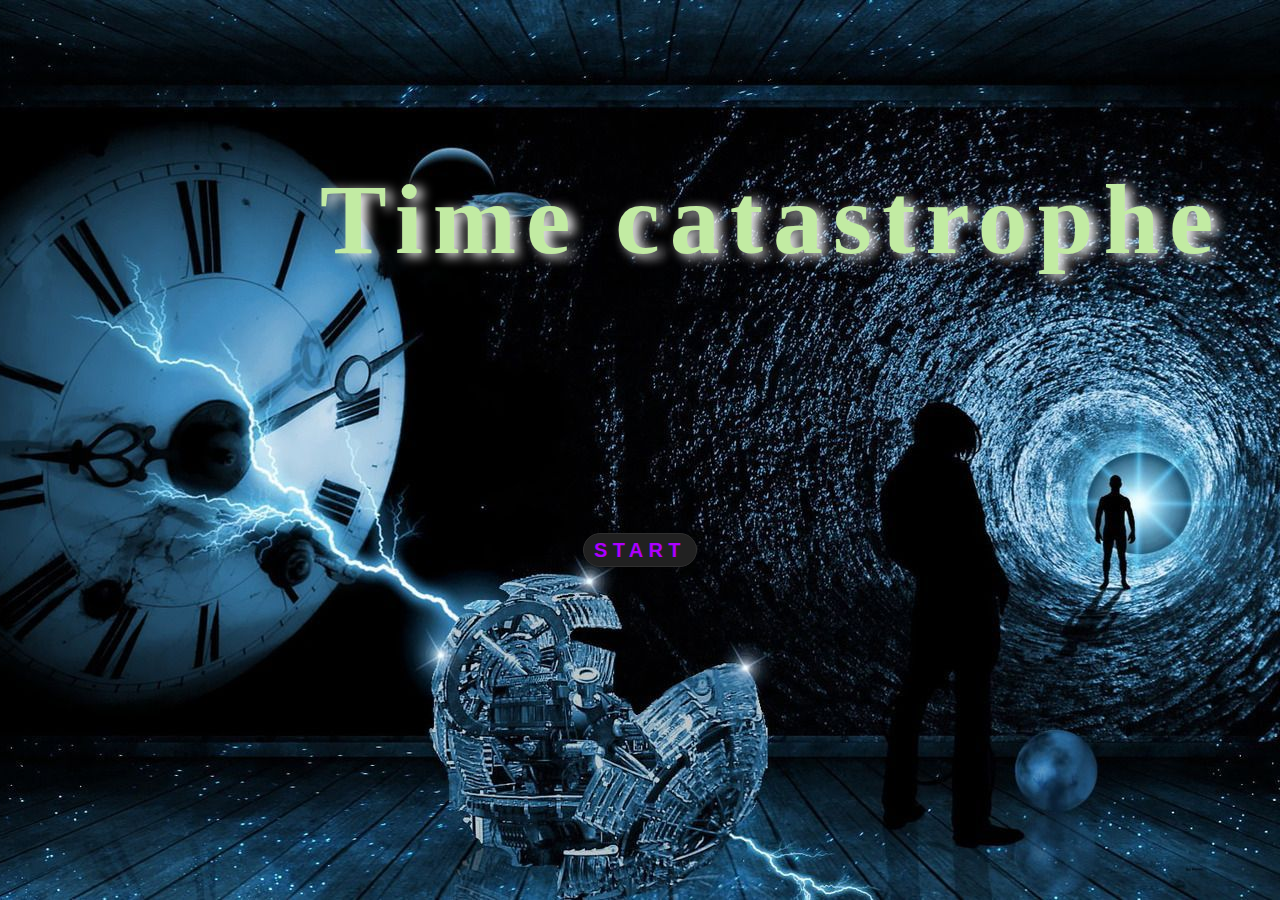
<file: Comic/index.html>
<!DOCTYPE html>
<html lang="en">
  <head>
    <meta charset="UTF-8" />
    <meta http-equiv="X-UA-Compatible" content="IE=edge" />
    <meta name="viewport" content="width=device-width, initial-scale=1.0" />
    <title>Adventure story</title>
    <link rel="stylesheet" href="./assests/css/index.css" />
    <link rel="stylesheet" href="./assests/css/4panel.css" />
    <!-- <link rel="stylesheet" href="./assests/css/style.css" /> -->
    <!-- <link rel="stylesheet" href="./assests/css/style1.css" /> -->
  </head>
  <body id="myImage">
    <div id="titl">Time catastrophe</div>
    <button onclick="shakeImage()" id="shake-button">
      <span></span>
      <span></span>
      <span></span>
      <span></span> Start
    </button>

    <div class="panel1 fade1">
      <div class="time_sci">I think a few more adjustments and the time machines will work!</div>
      <div class="alert hide">Click me</div>
      <img class="mainlab1" src="./assests/images/panel1/Layer1.jpg" alt="mainlab1" />
      <div class="pointer timemachine_map" onclick="timemachine()"></div>
    </div>
    <div class="panel2">
      <div class="timemachine hide">
        <img class="travel" src="./assests/images/panel1/wormcopy.gif" alt="travel" />
        <div class="noplan">Oh,no! Help! This wasn't part of the plannnnnnnnn!!!</div>
      </div>
    </div>

    <div class="panel3">
      <img class="panel3_back" src="./assests/images/panel3/jangul.jpg" alt="jangul" usemap="#detail" />
      <img class="pn3_Brachiosauruses" src="./assests/images/panel3/Brachiosauruses.png" alt="Brachiosauruses" />
      <img class="pn3_Velociraptors" src="./assests/images/panel3/Velociraptors1.png" alt="Velociraptors1" />
      <img class="pn3_dino" src="./assests/images/panel3/dino-1.png" alt="dino" />
      <img class="pn3_man fall" src="./assests/images/panel3/Copy of sprite-4.png" alt="" />
      <img class="pn3_man_1 hide" src="./assests/images/panel3/Copy of sprite-7.png" alt="" />
      <img class="pn3_man_1 hide" src="./assests/images/panel3/Layer1.png" alt="" />
      <div class="pn3_box wonder hide">Where... where am I? This doesn't look like anywhere I've ever seen before.</div>
      <div class="pointer next_btn" onclick="panel3_end()">NEXT</div>
    </div>

    <div class="pn4_div fade1" id="pn4dv">
      <div class="pn4_box1">Attack!</div>
      <div class="pn4_box2">Oh heavens! Not again!</div>
      <div class="pn4_box3">Click me!</div>
      <div class="pointer pn4_sprite"></div>
      <div class="pn4-fire1"></div>
      <div class="pn4-fire2"></div>
    </div>

    <div class="panel5">
      <img class="panel5_back" src="./assests/images/panel5/panel5bg.png" alt="panel5" />
      <div class="newsboy"></div>
      <div class="general"></div>
      <p class="pn5_text">The scientist was finally able to adjust the time machine by fixing the timeline!</p>
      <img class="walk1" src="./assests/images/panel5/walk1.png" alt="walk1" />
      <img class="walk2" src="./assests/images/panel5/walk2.png" alt="walk1" />
      <img class="walk3" src="./assests/images/panel5/walk1.png" alt="walk3" />
      <p class="statement5_s">Again! I need the date to adjust the machine.</p>
      <p class="statement5_1">Get your daily news right here!</p>
      <button class="pn5_nxt" onclick="pn5_btnclk()">Next</button>
    </div>
    <div class="panel6">
      <img class="mainlab hide" src="./assests/images/panel6/Background.jpg" alt="mainlab" />
      <img class="last_sci hide" src="./assests/images/panel3/Copy of sprite-7.png" alt="" />
      <p class="final hide">Finally,I am back</p>
    </div>
    <script src="./assests/js/jquery.min.js"></script>
    <script src="./assests/js/index.js"></script>
  </body>
</html>
</file>
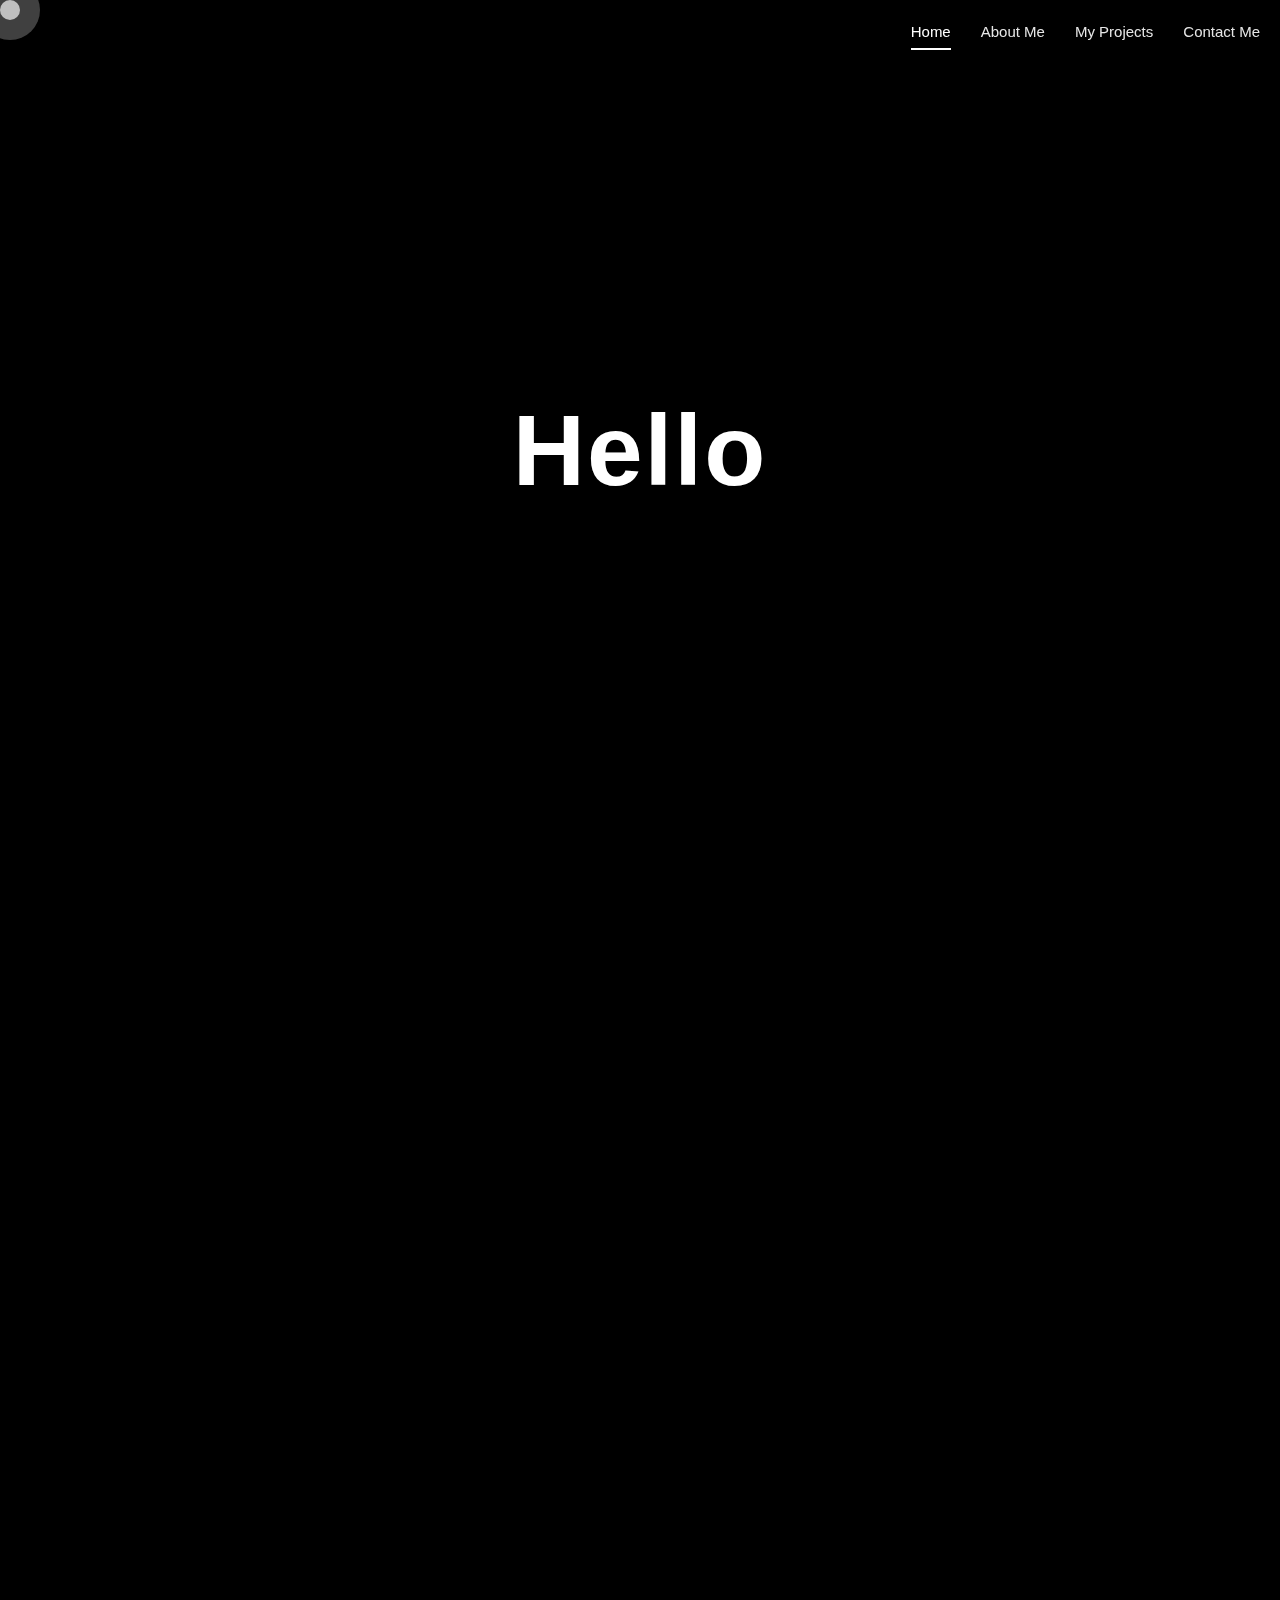
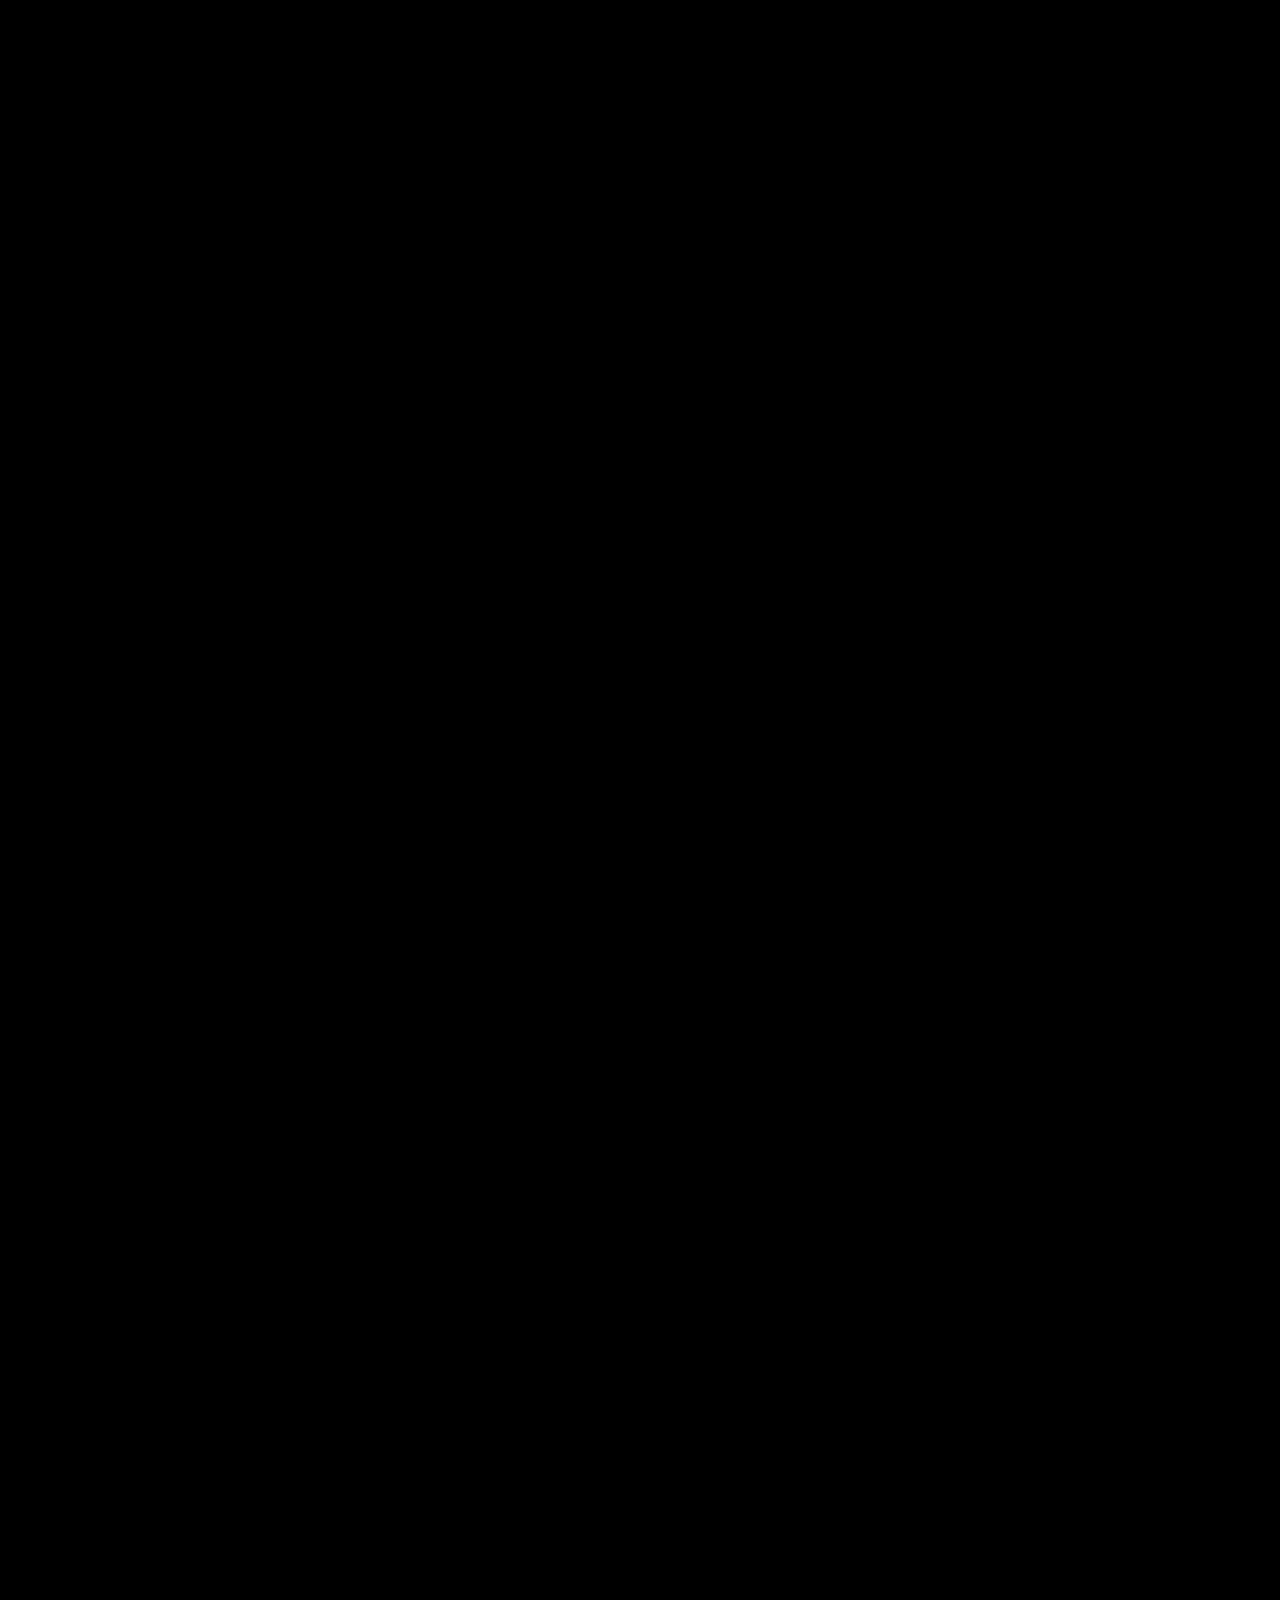
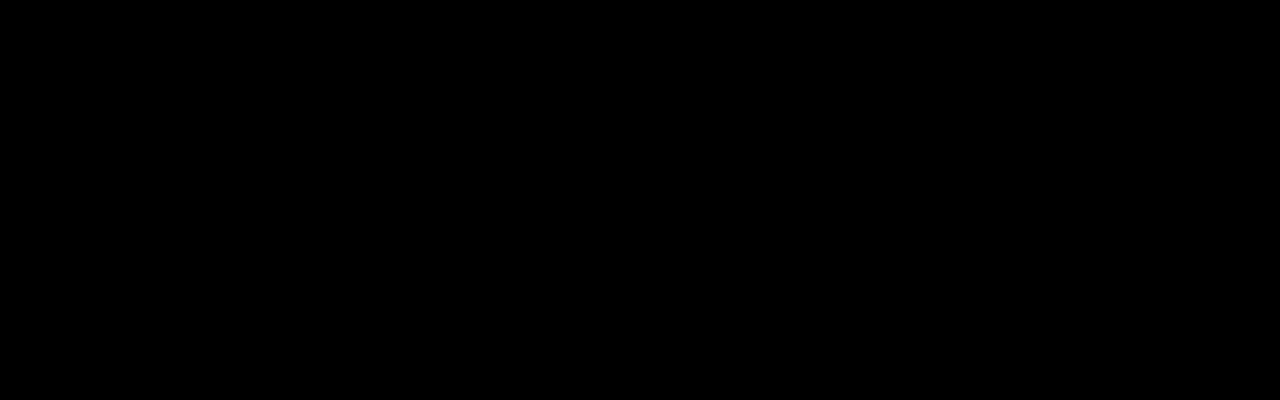
<file: Portfolio/index.html>
<!DOCTYPE html>
<html lang="en">

  <head>

    <meta charset="utf-8">
    <meta name="viewport" content="width=device-width, initial-scale=1, shrink-to-fit=no">
    <meta name="description" content="">
    <meta name="author" content="">
    <link href="https://fonts.googleapis.com/css?family=Raleway:100,300,400,500,700,900" rel="stylesheet">

    <title>Elegance - Creative HTML5 Template</title>
<!--
Elegance Template
https://templatemo.com/tm-528-elegance
-->
    <!-- Additional CSS Files -->
    <link rel="stylesheet" type="text/css" href="css/bootstrap.min.css">

    <link rel="stylesheet" type="text/css" href="css/font-awesome.css">

    <link rel="stylesheet" type="text/css" href="css/fullpage.min.css">

    <link rel="stylesheet" type="text/css" href="css/owl.carousel.css">
    
    <link href="https://fonts.cdnfonts.com/css/common-pixel" rel="stylesheet">       

    <link rel="stylesheet" href="css/animate.css">

    <link rel="stylesheet" href="css/templatemo-style.css">

    <link rel="stylesheet" href="css/responsive.css">

    </head>
    
    <body>
    <div class="cursor"></div>
    <div class="cursor2"></div>
                
    <div id="video">
        <div class="preloader">
            <div class="preloader-bounce">
                <span></span>
                <span></span>
                <span></span>
            </div>
        </div>

        <header id="header">
            <div class="container-fluid">
                <div class="navbar">
                    <a href="#" id="logo" title="Elegance by TemplateMo">
                    </a>
                    <div class="navigation-row">
                        <nav id="navigation">
                            <button type="button" class="navbar-toggle"> <i class="fa fa-bars"></i> </button>
                            <div class="nav-box navbar-collapse">
                                <ul class="navigation-menu nav navbar-nav navbars" id="nav">
                                    <li data-menuanchor="slide01" class="active"><a href="#slide01">Home</a></li>
                                    <li data-menuanchor="slide02"><a href="#slide02">About Me</a></li>
                                    <li data-menuanchor="slide05"><a href="#slide03">My Projects</a></li>
                                    <li data-menuanchor="slide07"><a href="#slide04">Contact Me</a></li>
                                </ul>
                            </div>
                        </nav>
                    </div>
                </div>
            </div>
        </header>
        
        <div class="back">
            <iframe frameborder="0" height="100%" width="100%" 
              src="https://youtube.com/embed/MSuystc4m6g?controls=0&autoplay=1&mute=1&playsinline=1&playlist=MSuystc4m6g&loop=1">
            </iframe>
       </div>

        <div id="fullpage" class="fullpage-default">

            <div class="section animated-row" data-section="slide01">
                <div class="section-inner">
                    <div class="welcome-box">
                        <div id="container1">
                            <h1 id="text" class="welcome-title animate" data-animate="fadeInUp"></h1><div id="cursor"></div>
                        </div>
                        <div class="scroll-down next-section animate data-animate="fadeInUp""><img src="images/mouse-scroll.png" alt=""><span>Scroll Down</span></div>
                    </div>
                </div>
            </div>

            <div class="section animated-row" data-section="slide02">
                <div class="section-inner">
                    <div class="about-section">
                        <div class="row justify-content-center">
                            <div class="col-lg-8 wide-col-laptop">
                                <div class="row">
                                    <div class="col-md-6">
                                        <div class="about-contentbox">
                                            <div class="animate" data-animate="fadeInUpBig">
                                                <h2>Who am i?</h2>
                                                <p> I am Hend Alabdouli from United Arab Emirates. I am Majoring in Computer Science and minoring in
                                                    Interactive Media New York University Abu Dhabi. I am developing a deep comprehension of various
                                                    programming languages. I am eager and driven to acquire knowledge, explore new ideas and enhance
                                                    my abilities.
                                                    </p>
                                            </div>
                                            <div class="facts-list owl-carousel">
                                                <div class="item animate" data-animate="fadeInUp">
                                                    <div class="counter-box">
                                                        <i class="fa fa-graduation-cap counter-icon" aria-hidden="true"></i><span class="count-number">GAA &nbsp; &nbsp; &nbsp; &nbsp; &nbsp; &nbsp; &nbsp; &nbsp; &nbsp; &nbsp; &nbsp; 2021<br>NYUAD &nbsp; &nbsp; &nbsp;  2021 - 2025</span>
                                                    </div>
                                                </div>
                                            </div>
                                        </div>
                                    </div>
                                    <div class="col-md-6">
                                        <figure class="about-img animate" data-animate="tada"><img src="images/profile-girl.jpg" class="rounded" alt=""></figure>
                                    </div>
                                </div>
                            </div>
                        </div>
                    </div>
                </div>
            </div>

            <div class="section animated-row" data-section="slide06">
                <div class="section-inner">
                    <div class="row justify-content-center">
                        <div class="col-md-10 wide-col-laptop">
                            <div class="title-block animate" data-animate="zoomIn">
                                <span>My Projects</span>
                                <h2>WHAT I'VE DONE?</h2>
                            </div>
                            <div class="gallery-section">
                                <div class="gallery-list owl-carousel">
                                    <div class="item animate" data-animate="flipInY">
                                        <div class="portfolio-item">
                                            <div class="thumb">
                                                <img src="images/item-1.jpg" alt="">
                                            </div>
                                            <a href="./projects/Comic/index.html" target="_blank">
                                                <div class="thumb-inner animate" data-animate="fadeInUp">
                                                    <h4>Time Catastrophe:</h4>
                                                    <p>6-panel interactive comic that tells a story on a webpage</p>
                                                </div>
                                            </a>
                                        </div>
                                    </div>
                                    <div class="item animate" data-animate="flipInY">
                                        <div class="portfolio-item">
                                            <div class="thumb">
                                                <img src="images/item-2.jpg" alt="">
                                            </div>
                                            <a href="./projects/nyuadcampus/index.html" target="_blank">
                                                <div class="thumb-inner animate" data-animate="fadeInUp">
                                                    <h4>NYUAD Campus Life:</h4>
                                                    <p>The Website aims to serve as an online platform that provides comprehensive information and resources to students regarding various aspects of campus life.</p>
                                                </div>
                                            </a>

                                        </div>
                                    </div>
                                    <div class="item animate" data-animate="flipInY">
                                        <div class="portfolio-item">
                                            <div class="thumb">
                                                <img src="images/item-3.jpg" alt="">
                                            </div>
                                            <a href="./projects/sound/soundweb/index.html" target="_blank">
                                                <div class="thumb-inner animate" data-animate="fadeInUp">
                                                    <h4>Sonic Serenity:</h4>
                                                    <p>This aims to create an immersive audio experience that takes listeners on a virtual journey through the enchanting Amazon Rainforest.</p>
                                                </div>
                                            </a>
                                        </div>
                                    </div>
                                    <div class="item animate" data-animate="flipInY">
                                        <div class="portfolio-item">
                                            <div class="thumb">
                                                <img src="images/item-4.jpg" alt="">
                                            </div>
                                            <a href="./projects/Video/index.html" target="_blank">
                                                <div class="thumb-inner animate" data-animate="fadeInUp">
                                                    <h4>Rhythm Perspectives:</h4>
                                                    <p>The project aims to show users how to play a simple drum grove using three basic steps.</p>
                                                </div>
                                            </a>
                                        </div>
                                    </div>
                                    <div class="item animate" data-animate="flipInY">
                                        <div class="portfolio-item">
                                            <div class="thumb">
                                                <img src="images/item-1.jpg" alt="">
                                            </div>
                                            <a href="./projects/Comic/index.html" target="_blank">
                                                <div class="thumb-inner animate" data-animate="fadeInUp">
                                                    <h4>Time Catastrophe:</h4>
                                                    <p>6-panel interactive comic that tells a story on a webpage</p>
                                                </div>
                                            </a>
                                        </div>
                                    </div>
                                    <div class="item animate" data-animate="flipInY">
                                        <div class="portfolio-item">
                                            <div class="thumb">
                                                <img src="images/item-2.jpg" alt="">
                                            </div>
                                            <a href="./projects/nyuadcampus/index.html" target="_blank">
                                                <div class="thumb-inner animate" data-animate="fadeInUp">
                                                    <h4>NYUAD Campus Life:</h4>
                                                    <p>The Website aims to serve as an online platform that provides comprehensive information and resources to students regarding various aspects of campus life.</p>
                                                </div>
                                            </a>

                                        </div>
                                    </div>
                                    <div class="item animate" data-animate="flipInY">
                                        <div class="portfolio-item">
                                            <div class="thumb">
                                                <img src="images/item-3.jpg" alt="" target="_blank">
                                            </div>
                                            <a href="./projects/sound/soundweb/index.html" target="_blank">
                                                <div class="thumb-inner animate" data-animate="fadeInUp">
                                                    <h4>Sonic Serenity:</h4>
                                                    <p>This aims to create an immersive audio experience that takes listeners on a virtual journey through the enchanting Amazon Rainforest.</p>
                                                </div>
                                            </a>
                                        </div>
                                    </div>
                                    <div class="item animate" data-animate="flipInY">
                                        <div class="portfolio-item">
                                            <div class="thumb">
                                                <img src="images/item-4.jpg" alt="">
                                            </div>
                                            <a href="./projects/Video/index.html" target="_blank">
                                                <div class="thumb-inner animate" data-animate="fadeInUp">
                                                    <h4>Rhythm Perspectives:</h4>
                                                    <p>The project aims to show users how to play a simple drum grove using three basic steps.</p>
                                                </div>
                                            </a>
                                        </div>
                                    </div>
                                    <div class="item animate" data-animate="flipInY">
                                        <div class="portfolio-item">
                                            <div class="thumb">
                                                <img src="images/item-1.jpg" alt="">
                                            </div>
                                            <a href="./projects/Comic/index.html" target="_blank">
                                                <div class="thumb-inner animate" data-animate="fadeInUp">
                                                    <h4>Time Catastrophe:</h4>
                                                    <p>6-panel interactive comic that tells a story on a webpage</p>
                                                </div>
                                            </a>
                                        </div>
                                    </div>
                                    <div class="item animate" data-animate="flipInY">
                                        <div class="portfolio-item">
                                            <div class="thumb">
                                                <img src="images/item-2.jpg" alt="">
                                            </div>
                                            <a href="./projects/nyuadcampus/index.html" target="_blank">
                                                <div class="thumb-inner animate" data-animate="fadeInUp">
                                                    <h4>NYUAD Campus Life:</h4>
                                                    <p>The Website aims to serve as an online platform that provides comprehensive information and resources to students regarding various aspects of campus life.</p>
                                                </div>
                                            </a>

                                        </div>
                                    </div>
                                    <div class="item animate" data-animate="flipInY">
                                        <div class="portfolio-item">
                                            <div class="thumb">
                                                <img src="images/item-3.jpg" alt="" target="_blank">
                                            </div>
                                            <a href="./projects/sound/soundweb/index.html" target="_blank">
                                                <div class="thumb-inner animate" data-animate="fadeInUp">
                                                    <h4>Sonic Serenity:</h4>
                                                    <p>This aims to create an immersive audio experience that takes listeners on a virtual journey through the enchanting Amazon Rainforest.</p>
                                                </div>
                                            </a>
                                        </div>
                                    </div>
                                    <div class="item animate" data-animate="flipInY">
                                        <div class="portfolio-item">
                                            <div class="thumb">
                                                <img src="images/item-4.jpg" alt="">
                                            </div>
                                            <a href="./projects/Video/index.html" target="_blank">
                                                <div class="thumb-inner animate" data-animate="fadeInUp">
                                                    <h4>Rhythm Perspectives:</h4>
                                                    <p>The project aims to show users how to play a simple drum grove using three basic steps.</p>
                                                </div>
                                            </a>
                                        </div>
                                    </div>
                                </div>
                            </div>
                        </div>
                    </div>
                </div>
            </div>

            <div class="section animated-row" data-section="slide07">
                <div class="section-inner">
                    <div class="row justify-content-center">
                        <div class="col-md-5 wide-col-laptop">
                            <div class="title-block animate" data-animate="fadeInUp">
                                <h2>Contact me</h2>
                            </div>
                            <div class="contact-section">
                                <div class="row">
                                    <div class="col-md-12 animate" data-animate="fadeInUp">
                                        <div class="contact-box">
                                            <div class="contact-row">
                                                <i class="fa fa-map-marker"></i> United Arab Emirates, Abu Dhabi
                                            </div>
                                            <div class="contact-row">
                                                <i class="fa fa-phone"></i> +971561800000
                                            </div>
                                            <div class="contact-row">
                                                <i class="fa fa-envelope"></i> hend.alabdooli@gmail.com
                                            </div>
                                        </div>
                                    </div>
                                </div>
                            </div>
                        </div>
                    </div>
                </div>
            </div>
        </div>

    </div>  

    <script src="js/jquery.js"></script>

    <script src="js/bootstrap.min.js"></script>

    <script src="js/fullpage.min.js"></script>

    <script src="js/scrolloverflow.js"></script>

    <script src="js/owl.carousel.min.js"></script>

    <script src="js/jquery.inview.min.js"></script>

    <script src="js/form.js"></script>

    <script src="js/custom.js"></script>


  </body>
</html>
</file>
<file: Comic/assests/css/index.css>
*,
*:before,
*:after {
  box-sizing: border-box;
}

html,
body {
  overflow-x: hidden;
  font-size: 0.0520833333vw;
}

@keyframes toup {
  0% {
    right: 900rem;
    top: 400rem;
  }
  100% {
    right: 900rem;
    top: 100rem;
  }
}
#myImage {
  /* Set height of the body to 100% -- separated out of html to allow scrollTo animation */
  height: 100vh;
  margin: 0rem;
  background-size: 100%;
  background-image: url("../images/panel1/background.jpg");
  background-repeat: no-repeat;
  background-size: cover;
  display: flex;
  justify-content: center;
  align-items: center;
  background-position: center;
}

#titl {
  font-size: 150rem;
  font-family: "Edwardian Script ITC";
  font-weight: 800;
  position: absolute;
  top: 18%;
  left: 25%;
  color: #c2eba3;
  letter-spacing: 15rem;
  text-shadow: 9rem 4rem 18rem white;
}

.panel1 {
  display: none;
  position: relative;
}
.panel1 .mainlab1 {
  height: 100vh;
}
.panel1 .alert {
  position: absolute;
  top: 36%;
  left: 35%;
  font-size: 45rem;
  font-family: Matura MT Script Capitals;
  color: white;
  font-weight: 700;
  text-shadow: 7rem 4rem 15rem rgb(67, 99, 76), -2rem -2rem black;
}
.panel1 .time_sci {
  position: absolute;
  top: 56%;
  left: 54%;
  padding: 10rem;
  border-radius: 15rem;
  font-size: 15rem;
  width: 300rem;
  background-color: white;
  display: none;
}
.panel1 .timemachine_map {
  position: absolute;
  z-index: 30;
  width: 355rem;
  height: 375rem;
  top: 25%;
  left: 30%;
}

.panel2 {
  position: relative;
}
.panel2 .timemachine .travel {
  width: 1920rem;
  height: 100vh;
  left: -960rem;
  top: 0rem;
}
.panel2 .timemachine .noplan {
  position: absolute;
  top: 120rem;
  left: 30%;
  font-size: 35rem;
  color: white;
  width: 1000rem;
}

.panel3 {
  position: relative;
  display: none;
}
.panel3 .panel3_back {
  width: 1920rem;
  height: 100vh;
  position: relative;
}
.panel3 .pn3_Brachiosauruses {
  position: absolute;
  width: 280rem;
  height: 160rem;
  left: 38%;
  top: 68%;
  cursor: pointer;
}
.panel3 .pn3_Velociraptors {
  position: absolute;
  width: 400rem;
  height: 400rem;
  top: 55%;
  left: 48%;
  cursor: pointer;
}
.panel3 .pn3_dino {
  position: absolute;
  width: 300rem;
  bottom: 53%;
  left: 65%;
  cursor: pointer;
}
.panel3 .pn3_man {
  position: absolute;
  width: 150rem;
  right: 16%;
  top: 60%;
}
.panel3 .pn3_man_1 {
  position: absolute;
  right: 16%;
  top: 60%;
  width: 60rem;
}
.panel3 .pn3_box {
  position: absolute;
  padding: 10rem;
  top: 52%;
  left: 74%;
  width: 400rem;
  color: black;
  background-color: white;
  border-radius: 15rem;
  font-size: 20rem;
}
.panel3 .next_btn {
  display: none;
  position: absolute;
  left: 1600rem;
  top: 100rem;
  color: white;
  padding: 10rem 30rem;
  letter-spacing: 5rem;
  font-size: 25rem;
  background-color: black;
  border: none;
  border-radius: 30rem;
}

.pn4_div {
  display: none;
}

.panel5 {
  display: none;
  position: relative;
}
.panel5_back {
  width: 1920rem;
  height: 100vh;
}
.panel5 .walk1 {
  position: absolute;
  left: 450rem;
  bottom: 100rem;
  width: 130rem;
}
.panel5 .walk2 {
  display: none;
  position: absolute;
  left: 580rem;
  bottom: 100rem;
  width: 150rem;
}
.panel5 .walk3 {
  display: none;
  position: absolute;
  left: 710rem;
  bottom: 100rem;
  width: 130rem;
}
.panel5 .statement5_1 {
  display: none;
  position: absolute;
  left: 950rem;
  bottom: 320rem;
  color: black;
  font-size: 25rem;
  font-weight: 200;
  font-family: Cambria, Cochin, Georgia, Times, "Times New Roman", serif;
  padding: 10rem 30rem;
  background-color: white;
  border: none;
  border-radius: 15rem;
}
.panel5 .statement5_s {
  display: none;
  position: absolute;
  left: 450rem;
  bottom: 420rem;
  color: black;
  font-size: 25rem;
  font-weight: 200;
  font-family: Cambria, Cochin, Georgia, Times, "Times New Roman", serif;
  padding: 10rem 30rem;
  background-color: white;
  border: none;
  border-radius: 15rem;
}
.panel5 .pn5_text {
  display: none;
  position: absolute;
  color: rgb(0, 255, 60);
  left: 15%;
  top: 100rem;
  font-weight: bold;
  padding: 50rem 100rem;
  font-size: 30rem;
  background-color: rgba(66, 54, 38, 0.849);
  border-radius: 30rem;
}
.panel5 .pn5_nxt {
  display: none;
  position: absolute;
  left: 1600rem;
  top: 10%;
  padding: 10rem 30rem;
  letter-spacing: 5rem;
  color: white;
  font-size: 25rem;
  background-color: black;
  border: none;
  border-radius: 30rem;
}
.panel5 .newsboy {
  position: absolute;
  z-index: 30;
  width: 80rem;
  height: 250rem;
  left: 870rem;
  bottom: 100rem;
}
.panel5 .general {
  position: absolute;
  z-index: 30;
  width: 700rem;
  height: 40rem;
  left: 720rem;
  top: 380rem;
}

.panel6 {
  position: relative;
}
.panel6 .mainlab {
  height: 100vh;
}
.panel6 .last_sci {
  position: absolute;
  width: 99rem;
  top: 61%;
  left: 48%;
}
.panel6 .final {
  position: absolute;
  top: 56%;
  left: 54%;
  padding: 10rem;
  border-radius: 15rem;
  font-size: 15rem;
  background-color: white;
}

.hide {
  display: none;
}

/* *********************************************************
  Button
********************************************************* */
button {
  position: relative;
  padding: 7rem 15rem;
  outline: none;
  border: 1rem solid #303030;
  background: #212121;
  color: #ae00ff;
  text-transform: uppercase;
  letter-spacing: 8rem;
  font-size: 30rem;
  overflow: hidden;
  transition: 0.2s;
  border-radius: 30rem;
  cursor: pointer;
  font-weight: bold;
  top: 150rem;
}

button:hover {
  box-shadow: 0 0 10rem #ae00ff, 0 0 25rem #001eff, 0 0 50rem #ae00ff;
  transition-delay: 0.6s;
}

button span {
  position: absolute;
}

button span:nth-child(1) {
  top: 0;
  left: -100%;
  width: 100%;
  height: 2rem;
  background: linear-gradient(90deg, transparent, #ae00ff);
}

button:hover span:nth-child(1) {
  left: 100%;
  transition: 0.7s;
}

button span:nth-child(3) {
  bottom: 0;
  right: -100%;
  width: 100%;
  height: 2rem;
  background: linear-gradient(90deg, transparent, #001eff);
}

button:hover span:nth-child(3) {
  right: 100%;
  transition: 0.7s;
  transition-delay: 0.35s;
}

button span:nth-child(2) {
  top: -100%;
  right: 0;
  width: 2rem;
  height: 100%;
  background: linear-gradient(180deg, transparent, #ae00ff);
}

button:hover span:nth-child(2) {
  top: 100%;
  transition: 0.7s;
  transition-delay: 0.17s;
}

button span:nth-child(4) {
  bottom: -100%;
  left: 0;
  width: 2rem;
  height: 100%;
  background: linear-gradient(360deg, transparent, #001eff);
}

button:hover span:nth-child(4) {
  bottom: 100%;
  transition: 0.7s;
  transition-delay: 0.52s;
}

button:active {
  background: #ae00af;
  background: linear-gradient(to top right, #ae00af, #001eff);
  color: #bfbfbf;
  box-shadow: 0 0 8rem #ae00ff, 0 0 8rem #001eff, 0 0 8rem #ae00ff;
  transition: 0.1s;
}

button:active span:nth-child(1) span:nth-child(2) span:nth-child(2) span:nth-child(2) {
  transition: none;
  transition-delay: none;
}

/* *********************************************************
  Shaking animation 
********************************************************* */
.shake-image {
  animation: shake 1s;
  animation-fill-mode: forwards;
}

@keyframes shake {
  0% {
    transform: translate(1rem, 1rem) rotate(0deg);
  }
  10% {
    transform: translate(-1rem, -2rem) rotate(-1deg);
  }
  20% {
    transform: translate(-3rem, 0rem) rotate(1deg);
  }
  30% {
    transform: translate(3rem, 2rem) rotate(0deg);
  }
  40% {
    transform: translate(1rem, -1rem) rotate(1deg);
  }
  50% {
    transform: translate(-1rem, 2rem) rotate(-1deg);
  }
  60% {
    transform: translate(-3rem, 1rem) rotate(0deg);
  }
  70% {
    transform: translate(3rem, 1rem) rotate(-1deg);
  }
  80% {
    transform: translate(-1rem, -1rem) rotate(1deg);
  }
  90% {
    transform: translate(1rem, 2rem) rotate(0deg);
  }
  100% {
    transform: translate(1rem, -2rem) rotate(0deg);
  }
}
/* Fading animation */
.fade1 {
  animation-name: fade;
  animation-duration: 3s;
}

@keyframes fade {
  from {
    opacity: 0.4;
  }
  to {
    opacity: 1;
  }
}
/* Falling animation */
.fall {
  animation: fall 2s infinite;
  animation-iteration-count: 1;
}

@keyframes fall {
  from {
    top: 5%;
  }
  to {
    top: 60%;
  }
}
.pointer {
  cursor: pointer;
}/*# sourceMappingURL=index.css.map */
</file>
<file: Comic/assests/css/4panel.css>
html,
body {
  overflow-x: hidden;
  font-size: calc(1 / 1920 * 100vw);
}
.pn4_div {
  position: relative;
  background: url("../images/panel4/background.jpeg");
  background-repeat: no-repeat;
  background-size: 100% 100%;
  width: 1920rem;
  height: 965rem;
}

.pn4_sprite {
  position: absolute;
  left: 550rem;
  top: 650rem;
  width: 300rem;
  height: 300rem;
  background-size: 100% 100%;
  background: url("../images/panel4/stand.png");
  background-repeat: no-repeat;
}

.pn4-fire1 {
  position: absolute;
  background: url("../images/panel4/fire_1.png");
  background-repeat: no-repeat;
  display: none;
  rotate: 20deg;
  left: 750rem;
  top: 580rem;
  width: 60rem;
  height: 70rem;
}

.pn4-fire2 {
  position: absolute;
  background: url("../images/panel4/fire_2.png");
  background-repeat: no-repeat;
  display: none;
  rotate: 17deg;
  left: 1650rem;
  top: 200rem;
  width: 60rem;
  height: 70rem;
}

.pn4_box1 {
  position: absolute;
  padding: 5rem;
  left: 870rem;
  top: 470rem;
  color: brown;
  background-color: white;
  border-radius: 15rem;
  font-size: 25rem;
}

.pn4_box2 {
  position: absolute;
  display: none;
  padding: 5rem;
  left: 700rem;
  top: 650rem;
  color: brown;
  background-color: white;
  border-radius: 15rem;
  font-size: 25rem;
}

.pn4_box3 {
  position: absolute;
  display: none;
  left: 31%;
  top: 74%;
  color: #9a19eb;
  text-shadow: 2rem 2rem black, -2rem -2rem black;
  border-radius: 15rem;
  font-size: 30rem;
  z-index: 30;
  font-weight: 700;
}
</file>
<file: Portfolio/css/templatemo-style.css>
/*

==================================================
CSS SITEMAP >>>>

  01. GENERAL CSS
  02. HEADER CSS
  03. SOCIAL ICONS CSS
  04. WELCOME BLOCK CSS
  05. ABOUT BLOCK CSS
  06. SERVICES BLOCK CSS
  07. WORK BLOCK CSS
  08. CONTACT BLOCK CSS
  09. TESTIMONOALS BLOCK CSS
  10. SKILLS BLOCK CSS


==================================================*/

/*==============================================
01. GENERAL CSS
================================================*/

html,
body {
  -webkit-font-smoothing: antialiased;
  -moz-font-smoothing: antialiased;
  -ms-font-smoothing: antialiased;
  -webkit-text-size-adjust: 100%;
}
body {
  font: 16px/1.6 "Centaur", Arial, Helvetica, sans-serif;
  color: #fff;
  text-align: center;
  background: #222;
}

* {
  margin: 0;
  padding: 0;
  cursor: none;
}

.cursor {
  width: 20px;
  height: 20px;
  border-radius: 50%;
  position: absolute;
  transform: scale(1);
  background-color: white;
  mix-blend-mode: difference;
  transition-timing-function: ease-out;
  transition-duration: 50ms;
}

.cursor2 {
  width: 20px;
  height: 20px;
  border-radius: 50%;
  position: absolute;
  transform: scale(3);
  background-color: gray;
  opacity: 0.5;
  transition-timing-function: ease-out;
  transition-duration: 200ms;
}

body {
  width: 100vw;
  height: 100vh;
  background-color: black;
  color: white;
  overflow: hidden;
}

img {
  border: 0;
  max-width: 100%;
}
html {
  -ms-overflow-style: scrollbar;
}
.alltrans,
.social-icons li a,
.owl-nav > button,
.owl-nav > button:after,
.counter-box,
.about-img:after,
.gallery-img img,
.form-control,
.owl-dot,
.subscribe-row,
.close-btn,
.close-btn:before,
.close-btn:after,
.tag-btn,
.btn {
  transition: all 0.4s ease;
}
div.row {
  align-items: center;
}
a {
  color: #fff;
  text-decoration: none;
}
a:hover,
a:focus {
  color: #fff;
  outline: none;
  text-decoration: underline;
}
@media screen and (-ms-high-contrast: active), (-ms-high-contrast: none) {
  a:active {
    background-color: transparent;
  }
}
p {
  margin: 0 0 20px;
}
h1,
h2,
h3,
h4,
h5,
h6 {
  line-height: 1.2;
  margin: 0 0 20px;
  font-weight: 600;
}
h1,
h2 {
  font-size: 32px;
}
h3 {
  font-size: 30px;
  font-weight: 600;
}
h4 {
  font-size: 22px;
  font-weight: 600;
}
h5 {
  font-size: 20px;
  margin-bottom: 10px;
  font-weight: 600;
}
h6 {
  font-size: 18px;
  margin-bottom: 10px;
  font-weight: 600;
}
#main {
  padding: 0;
  background: #fff;
}
.no-margin {
  margin: 0 !important;
}
figure {
  margin: 0;
}
.opacity-no {
  opacity: 1 !important;
}

video {
  position: fixed;
  right: 0;
  bottom: 0;
  min-width: 100%;
  min-height: 100%;
}
/* #video:after {
  content: "";
  opacity: 0.75;
  background: #2a7de354; 
  background: -moz-linear-gradient(top, #2a7de354 0%, #39ced6 100%);  
  background: -webkit-linear-gradient(top, #2a7de354 0%, #39ced6 100%); 
  background: linear-gradient(to bottom, #2a7de354 0%, #39ced6 100%); 
  filter: progid:DXImageTransform.Microsoft.gradient( startColorstr='#2a7de354', endColorstr='#39ced6',GradientType=0 ); 
  position: fixed;
  left: 0;
  top: 0;
  right: 0;
  bottom: 0;
} */
.wrapper-background-dark:after {
  background: #222;
  opacity: 0.95;
}
.section-inner {
  padding: 20px 30px 0;
}
.pro {
  position: relative;
}
.item1,
.item2,
.item3,
.item4 {
  position: absolute;
  display: none;
}

.item1,
.item3 {
  left: 25%;
}
.item2,
.item4 {
  left: 75%;
}

.fp-scrollable {
  height: calc(100vh - 200px) !important;
}
#fp-nav ul li a span {
  display: none;
}

.btn {
  background: #fff;
  color: #222;
  text-align: center;
  line-height: 52px;
  padding: 0 35px;
  border-radius: 0px;
  text-transform: uppercase;
  font-weight: 600;
  border: 2px solid transparent;
  border-radius: 10px;
}
.btn:hover,
.btn:focus {
  color: #fff;
  border-color: #fff;
  background: none;
}
.btn:focus {
  box-shadow: none;
  outline: none;
}
.btn.btn-xs {
  line-height: 34px;
  font-size: 12px;
  padding: 0 20px;
  font-weight: 500;
}
.btn.btn-outline {
  background: none;
  border-color: #fff;
  color: #fff;
  border-width: 1px;
}
.btn.btn-outline:hover,
.btn.btn-outline:focus {
  background: #fff;
  color: #222;
}
.btn.btn-dark {
  color: #222;
  border-color: #222;
}
.btn.btn-dark:hover,
.btn.btn-dark:focus {
  background: #222;
  color: #fff;
}
.owl-carousel .owl-stage {
  display: -webkit-box;
  display: -webkit-flex;
  display: -ms-flexbox;
  display: flex;
}
.owl-carousel .owl-item {
  display: -webkit-box;
  display: -webkit-flex;
  display: -ms-flexbox;
  display: flex;
  flex: 1 0 auto;
}
.preloader {
  background: linear-gradient(to bottom, #4096ee 0%, #39ced6 100%); /* W3C, IE10+, FF16+, Chrome26+, Opera12+, Safari7+ */
  height: 100%;
  left: 0;
  position: fixed;
  right: 0;
  top: 0;
  z-index: 9999;
  text-align: center;
}
.preloader-bounce {
  left: 0;
  right: 0;
  top: 50%;
  -webkit-transform: translateY(-50%);
  transform: translateY(-50%);
  position: absolute;
}
.preloader-bounce > span {
  width: 12px;
  height: 12px;
  border-radius: 50%;
  margin: 0.3em;
  display: inline-block;
  vertical-align: middle;
  -webkit-animation: bounce 0.6s infinite alternate;
  animation: bounce 0.6s infinite alternate;
  background: #fff;
}
.preloader-bounce > span:nth-child(2) {
  animation-delay: 0.2s;
  background: #fff;
}
.preloader-bounce > span:nth-child(3) {
  animation-delay: 0.3s;
  background: #fff;
}
@keyframes bounce {
  from {
    -webkit-transform: translateY(0);
    transform: translateY(0);
  }
  to {
    -webkit-transform: translateY(-1.2em);
    transform: translateY(-1.2em);
  }
}

#fullpage {
  z-index: 99;
}
.back{
  position: fixed; 
  z-index: -99; 
  width: 100%; 
  height: 100%; 
  transform: scale(1.2); 
}
/*==============================================
02. HEADER CSS
================================================*/
#header {
  padding: 20px 0;
  position: fixed;
  left: 0;
  right: 0;
  top: 0;
  z-index: 999;
}
.container-fluid {
  padding: 0 20px;
}
a#logo img {
  width: 200px;
  height: 80px;
}

.navbar {
  padding: 0;
}
.navbar-toggle {
  display: none;
}
.navbar-nav {
  -ms-flex-direction: row;
  -webkit-flex-direction: row;
  flex-direction: row;
}
.navbar-nav li {
  margin-left: 30px;
}
.navbar-nav li a {
  color: #fff;
  font-size: 15px;
  text-decoration: none;
  display: block;
  font-weight: 500;
  opacity: 0.9;
}
.navbar-nav li a:after {
  content: "";
  display: block;
  height: 2px;
  background: #fff;
  -webkit-transition: all 0.4s ease;
  transition: all 0.4s ease;
  -webkit-transform: scale(0);
  transform: scale(0);
  margin-top: 4px;
}
.navbar-nav li a:hover:after,
.navbar-nav li.active a:after {
  -webkit-transform: scale(1);
  transform: scale(1);
}
.navbar-nav li a:hover {
  opacity: 1;
}
.navbar-nav li.active a {
  opacity: 1;
}
.collapse:not(.show) {
  display: block;
}

/*==============================================
04. WELCOME BLOCK CSS
================================================*/
.welcome-box {
  font-size: 20px;
  line-height: 1.7;
}
.welcome-first {
  font-size: 32px;
  display: block;
  text-transform: uppercase;
  font-weight: 300;
  line-height: 1.2;
  letter-spacing: 0.02em;
}
.welcome-box p {
  max-width: 620px;
  width: 100%;
  margin: 0 auto 30px;
  color: #fff;
}
.welcome-title {
  font-weight: 700;
  font-size: 120px;
  margin-bottom: 10px;
  letter-spacing: 0.02em;
}
.welcome-title span {
  font-size: 36px;
  display: block;
  font-weight: 300;
  line-height: 1.2;
}
.welcome-box .btn {
  margin-top: 10px;
}
.next-section {
  display: inline-block;
  position: absolute;
  left: 50%;
  transform: translateX(-50%);
  bottom: 30px;
  cursor: pointer;
  -webkit-transition: all 0.5s ease;
  transition: all 0.5s ease;
}
.next-section span {
  margin-top: 15px;
  display: block;
  text-transform: uppercase;
  font-size: 14px;
  font-weight: 500;
}
.next-section i:hover {
  opacity: 1;
}

/*==============================================
05. ABOUT ME
================================================*/
.about-img {
  margin: 0 auto 40px;
  position: relative;
}
.about-img img {
  border-radius: 10px;
  -webkit-box-shadow: 0 0 40px rgba(0, 0, 0, 0.3);
  box-shadow: 0 0 40px rgba(0, 0, 0, 0.3);
}
.about-contentbox {
  margin-top: 80px;
  text-align: left;
  line-height: 1.8;
}
.about-contentbox span {
  font-size: 24px;
  text-transform: uppercase;
  font-weight: 300;
}
.about-contentbox h2 {
  font-size: 32px;
  text-transform: uppercase;
  font-weight: 700;
}
.facts-list {
  margin-top: 30px;
}
.facts-list .item {
  overflow: hidden;
  text-align: center;
  border-radius: 10px;
  width: 100%;
  display: inline-block;
  text-transform: capitalize;
  font-size: 14px;
  padding: 30px 0px;
  background: rgba(0, 0, 0, 0.25);
}
.counter-box span {
  font-size: 26px;
  font-weight: 700;
}
.counter-icon {
  font-size: 50px;
  margin-bottom: 10px;
  opacity: 0.75;
}
.facts-list .item:hover {
  background: #fff;
  color: #1e1e1e;
}
.facts-list .owl-dots {
  margin-bottom: 30px;
}
.count-number,
.counted {
  display: block;
  font-size: 36px;
  font-weight: 700;
  line-height: 1;
  margin-bottom: 10px;
}

/*==============================================
06. SERVICES BLOCK CSS
================================================*/
.title-block {
  margin-bottom: 40px;
}
.title-block span {
  font-size: 24px;
  text-transform: uppercase;
  font-weight: 300;
}
.owl-carousel .owl-dots .owl-dot {
  border-radius: 3px;
}
.owl-dots {
  display: -webkit-box;
  display: -webkit-flex;
  display: -ms-flexbox;
  display: flex;
  -ms-flex-pack: center;
  -webkit-justify-content: center;
  justify-content: center;
  margin-top: 50px;
}

.owl-carousel .owl-dots .owl-dot {
  width: 12px;
  height: 12px;
  margin: 0 5px;
  background: rgba(255, 255, 255, 0.2);
}

.owl-carousel .owl-dots .owl-dot:focus {
  outline: none;
}

.owl-carousel .owl-dots .owl-dot.active {
  background: #fff;
}

/*==============================================
07. WORK BLOCK CSS
================================================*/
.gallery-section {
  text-align: center;
}
.portfolio-item img {
  max-width: 100%;
  overflow: hidden;
  position: relative;
  z-index: 9;
  border-radius: 10px;
}
.portfolio-item .thumb-inner {
  position: absolute;
  z-index: 99;
  bottom: 0;
  text-align: left;
  padding: 20px;
  background-color: rgba(250, 250, 250, 0.25);
  width: 100%;
  height: 60px;
  border-top-left-radius: 0px;
  border-top-right-radius: 0px;
  -webkit-transition: all 0.4s ease;
  transition: all 0.4s ease;
}
.portfolio-item .thumb-inner h4 {
  margin-bottom: 0;
  font-size: 16px;
  margin-top: 0px;
}
.portfolio-item .thumb-inner p {
  opacity: 0;
  visibility: hidden;
  position: absolute;
  margin-bottom: 0px;
}
.portfolio-item:hover .thumb-inner p {
  position: relative;
  opacity: 1;
  visibility: visible;
  color: #4a4a4a;
}
.portfolio-item:hover .thumb-inner {
  border-radius: 10px;
  height: 100%;
  background-color: rgba(250, 250, 250, 0.9);
}
.portfolio-item:hover .thumb-inner h4 {
  margin-top: 30%;
  color: #1e1e1e;
  margin-bottom: 20px;
}

/*==============================================
08. CONTACT BLOCK CSS
================================================*/
::-webkit-input-placeholder {
  color: #fff !important;
  opacity: 1;
}
::-moz-placeholder {
  color: #fff !important;
  opacity: 1;
}
:-ms-input-placeholder {
  color: #fff !important;
  opacity: 1;
}
:-moz-placeholder {
  color: #fff !important;
  opacity: 1;
}
.input-field {
  margin-bottom: 15px;
}
.form-control {
  height: 50px;
  color: #fff;
  border: none;
  background: rgba(250, 250, 250, 0.05);
  border: 1px solid rgba(250, 250, 250, 0.5);
  border-radius: 10px;
  padding: 4px 22px;
  font-size: 14px;
  margin-bottom: 30px;
}
.form-control:focus {
  box-shadow: none;
  outline: none;
  background: rgba(0, 0, 0, 0.05);
  border: 1px solid rgba(250, 250, 250, 1);
  color: #fff;
}
.index .form-control.form-control-dark {
  background: rgba(250, 250, 250, 0.75);
  color: #fff;
}
.index .form-control.form-control-dark:focus {
  background: rgba(54, 40, 158, 0.85);
  color: #fff;
}
.index .form-control.form-control-dark::-webkit-input-placeholder {
  color: #fff !important;
}
.index .form-control.form-control-dark::-moz-placeholder {
  color: #fff !important;
}
.index .form-control.form-control-dark:-ms-input-placeholder {
  color: #fff !important;
}
.index .form-control.form-control-dark:-moz-placeholder {
  color: #fff !important;
}
.form-control.form-control-dark:focus {
  background: rgba(0, 0, 0, 0.2);
}
.form-control.form-control-dark {
  background: rgba(0, 0, 0, 0.1);
  color: #222;
  border: none;
}
.form-control.form-control-dark::-webkit-input-placeholder {
  color: #222 !important;
  opacity: 0.7;
}
.form-control.form-control-dark::-moz-placeholder {
  color: #222 !important;
  opacity: 0.7;
}
.form-control.form-control-dark:-ms-input-placeholder {
  color: #222 !important;
  opacity: 0.7;
}
.form-control.form-control-dark:-moz-placeholder {
  color: #222 !important;
  opacity: 0.7;
}
textarea.form-control {
  height: 123px;
  padding-top: 15px;
}
.contact-section .btn {
  width: 100%;
}
.contact-box {
  text-align: left;
}
.contact-box h4 {
  font-size: 24px;
}
.contact-box h4:after {
  content: "";
  display: block;
  width: 50px;
  height: 2px;
  background: #fff;
  margin: 12px 0;
}
.contact-row {
  display: -webkit-box;
  display: -webkit-flex;
  display: -ms-flexbox;
  display: flex;
  -webkit-box-align: center;
  -webkit-align-items: center;
  -ms-flex-align: center;
  align-items: center;
  margin-bottom: 30px;
  background: rgba(250, 250, 250, 0.25);
  border-radius: 10px;
  padding: 50px 30px;
  font-weight: 700;
}
.contact-row i {
  width: 55px;
  font-size: 30px;
  display: block;
}
.contact-row i.fa-envelope {
  font-size: 25px;
}

/* Typing */
#container {
  text-align: center;
}

#text {
  display: inline-block;
  vertical-align: middle;
  color: rgb(255, 255, 255);
  letter-spacing: 2px;
}

#cursor {
  display: inline-block;
  vertical-align: middle;
  width: 3px;
  height: 50px;
  background-color: rgb(255, 252, 248);
  animation: blink 0.75s step-end infinite;
}

@keyframes blink {
  from,
  to {
    background-color: transparent;
  }
  50% {
    background-color: rgb(255, 255, 255);
  }
}
.stand-up1 {
  transform-style: preserve-3d;
  transform: rotateX(-90deg) translateY(50%);
  animation: stand1 3s ease-in-out forwards;
  top: 30%;
  display: block;
}

@keyframes stand1 {
  0% {
    transform: rotateX(90deg) translateY(50%);
    top: 70%;
  }
  30% {
    transform: rotateX(90deg) translateY(50%);
    top: 70%;
  }
  60% {
    transform: rotateX(0deg) translateY(50%);
    top: 70%;
  }
  100% {
    transform: rotateX(0deg) translateY(50%);
    top: 0%;
  }
}
.stand-up2 {
  transform-style: preserve-3d;
  transform: rotateX(-90deg) translateY(50%);
  animation: stand2 3s ease-in-out forwards;
  top: 50%;
  display: block;
}

@keyframes stand2 {
  0% {
    transform: rotateX(90deg) translateY(50%);
    top: 70%;
  }
  30% {
    transform: rotateX(90deg) translateY(50%);
    top: 70%;
  }
  60% {
    transform: rotateX(0deg) translateY(50%);
    top: 70%;
  }
  100% {
    transform: rotateX(0deg) translateY(50%);
    top: 30%;
  }
}
</file>
<file: Portfolio/css/responsive.css>
@media only screen and (min-width: 768px) {
  .nav-box {
    display: block !important;
    height: auto !important;
  }
}
@media only screen and (max-width: 1440px) {
  .welcome-title {
    font-size: 100px;
    margin-bottom: 20px;
  } 
  div.scroll-down {
    display: none;
  }
  .welcome-title:before {
    margin: 20px auto 5px;
  }
  .welcome-first {
    font-size: 26px;
  }
  .welcome-box p {
    margin-bottom: 20px;
  }
  .navbar-nav li a {
    font-size: 15px;
  }
  .subscribe-row h5 {
    font-size: 18px;
  }
  .wide-col-laptop {
    -ms-flex: 0 0 85%;
    flex: 0 0 85%;
    max-width: 85%;
  }
  .service-box h3 {
    font-size: 18px;
  }
  h1,
  h2 {
    font-size: 56px;
    line-height: 1.05;
    margin-bottom: 10px;
  }
  .title-block p {
    line-height: 1.6;
  }
  .title-block {
    margin-bottom: 25px;
  }
  .gallery-section {
    padding-top: 10px;
  }
  .about-img {
    margin-right: 15px;
  }
}
@media only screen and (max-width: 1199px) {
  .back{ 
    transform: scale(1.5); 
  }
  #fp-nav.fp-right {
    right: 5px;
  }
  .welcome-title:before {
    margin: 20px auto 15px;
  }
  .wide-col-laptop {
    -ms-flex: 0 0 100%;
    flex: 0 0 100%;
    max-width: 100%;
  }
  .about-img {
    margin-right: 0;
  }
  .welcome-title {
    font-size: 80px;
  }
  .welcome-title:after {
    margin-top: 15px;
  }
  .welcome-box {
    font-size: 18px;
  }
  h1,
  h2 {
    font-size: 48px;
  }
  .counter-box {
    font-size: 13px;
    margin-bottom: 20px;
  }
  .count-number,
  .counted {
    margin-bottom: 5px;
  }
  .owl-nav {
    margin-top: 35px;
  }
  .owl-carousel .owl-dots {
    margin-top: 35px;
  }
  .menu-trigger {
    margin: 0;
  }
}
@media only screen and (max-width: 991px) {
  .back{ 
    transform: scale(1.8); 
  }
  .welcome-box {
    padding: 150px 0px;
  }
  .navbar-nav li a {
    font-size: 13px;
  }
  .navbar-nav li {
    margin-left: 25px;
  }
  .footer-right {
    font-size: 13px;
  }
  .owl-nav > button {
    width: 40px;
    height: 40px;
  }
  .owl-nav > button:after {
    width: 12px;
    height: 12px;
    left: 17px;
    top: 13px;
  }
  .owl-nav > button.owl-next:after {
    left: 11px;
  }
  .contact-box h4 {
    font-size: 20px;
  }
  .contact-row {
    padding: 10px 15px !important;
    font-size: 13px;
    margin-bottom: 15px;
  }
  .facts-row > .row > div {
    display: -webkit-box;
    display: -webkit-flex;
    display: -ms-flexbox;
    display: flex;
    width: 100%;
  }
  #ajax-contact {
    margin-top: 20px;
  }
  #ajax-contact input {
    margin-bottom: 20px;
  }
  .contact-row i {
    font-size: 25px;
    width: 45px;
  }
  .contact-row i.fa-envelope {
    font-size: 20px;
  }
  .container-fluid {
    padding: 0 15px;
  }
  .skills-ul {
    top: 0;
  }
  .contact-row {
    padding: 42px 45px;
  }
}
@media only screen and (max-width: 767px) {
  .back{ 
    transform: scale(2.4); 
  }
  #header {
    position: fixed;
    top: 0;
    z-index: 6666;
    background-color: rgba(250, 250, 250, 0.9);
  }
  #navigation button i {
    color: #1e1e1e;
  }
  .welcome-box {
    padding: 150px 0px;
  }
  a#logo img {
    width: 150px;
    height: 50px;
  }

  .navbar-toggle {
    padding: 0;
    margin: 0;
    color: #fff;
    font-size: 28px;
    position: absolute;
    right: 0;
    top: 50%;
    background: none;
    -webkit-transform: translateY(-50%);
    transform: translateY(-50%);
    display: block;
    box-shadow: none;
    border: 0;
    outline: none;
    cursor: pointer;
  }
  #header {
    padding: 0;
  }
  .navbar {
    padding: 15px 0;
  }
  .navbar-toggle:focus {
    outline: none;
  }
  .navbar-nav {
    margin: 0;
  }
  .collapse:not(.show) {
    display: none;
  }
  .navigation-menu > li {
    display: block;
    margin: 0;
    font-size: 15px;
    text-align: center;
  }
  .navigation-menu > li > a {
    color: #222;
    padding: 15px;
    line-height: 1.2;
  }
  .navbar-nav {
    overflow-y: auto;
    display: block;
    background: rgba(230, 230, 230, 0.25);
  }
  .navbar-nav li a:after {
    display: none;
  }
  .nav-box {
    position: absolute;
    left: -15px;
    right: -15px;
    border: 0;
    box-shadow: none;
    background: #fff;
    text-align: left;
    top: 100%;
    display: none;
  }
  .welcome-title {
    font-size: 60px;
    margin-bottom: 20px;
  }
  .welcome-first {
    font-size: 20px;
  }
  .welcome-title:before {
    margin: 20px auto 15px;
  }
  .welcome-box {
    font-size: inherit;
  }
  .welcome-box .btn {
    margin-top: 0;
  }
  .about-img {
    margin-bottom: 10px;
  }
  h1,
  h2 {
    font-size: 36px;
  }
  body {
    font-size: 15px;
  }
  .about-contentbox {
    margin-top: 60px;
    text-align: center;
  }
  h4 {
    font-size: 18px;
  }
  .contact-box {
    margin-top: 30px;
    height: auto;
  }
  .footer-right {
    width: 100%;
    margin: 15px 0 0;
    text-align: left;
  }
  .btn {
    font-size: 15px;
    line-height: 48px;
    padding: 0 30px;
  }
  .contact-row {
    margin-top: 15px;
  }
  .content-section {
    padding: 50px 0;
  }
  .info-inner {
    margin-top: 20px;
    padding-bottom: 15px;
  }
  .index-white .navbar-toggle {
    color: #242424;
  }
  .side-menu .nav-box > ul {
    padding: 70px 40px 40px;
  }
  .side-menu .navbar-nav li a {
    font-size: 20px;
  }
}
@media only screen and (max-width: 575px) {
  .back{ 
    transform: scale(2.6); 
  }
  .welcome-title {
    font-size: 35px;
  }
  .welcome-first {
    font-size: 16px;
    margin-bottom: 5px;
  }
  .welcome-title:before,
  .welcome-title:after {
    width: 100%;
  }
  h1,
  h2 {
    font-size: 30px;
  }
  .about-contentbox {
    line-height: 1.6;
  }
  .form-control {
    height: 52px;
    font-size: 14px;
    padding: 4px 15px;
  }
  .input-field {
    margin-bottom: 15px;
  }
  .subscribe-row h5 {
    font-size: 16px;
  }
  .client-row {
    padding-left: 40px;
  }
  .testimonial-content:before {
    left: 46%;
  }
}
@media only screen and (max-width: 460px) {
  .back{ 
    transform: scale(3); 
  }
  h4 {
    font-size: 14px;
  }
}
@media only screen and (max-width: 320px) {
  .back{ 
    transform: scale(3); 
  }
  .gallery-overlay p {
    display: none;
  }
}
</file>
